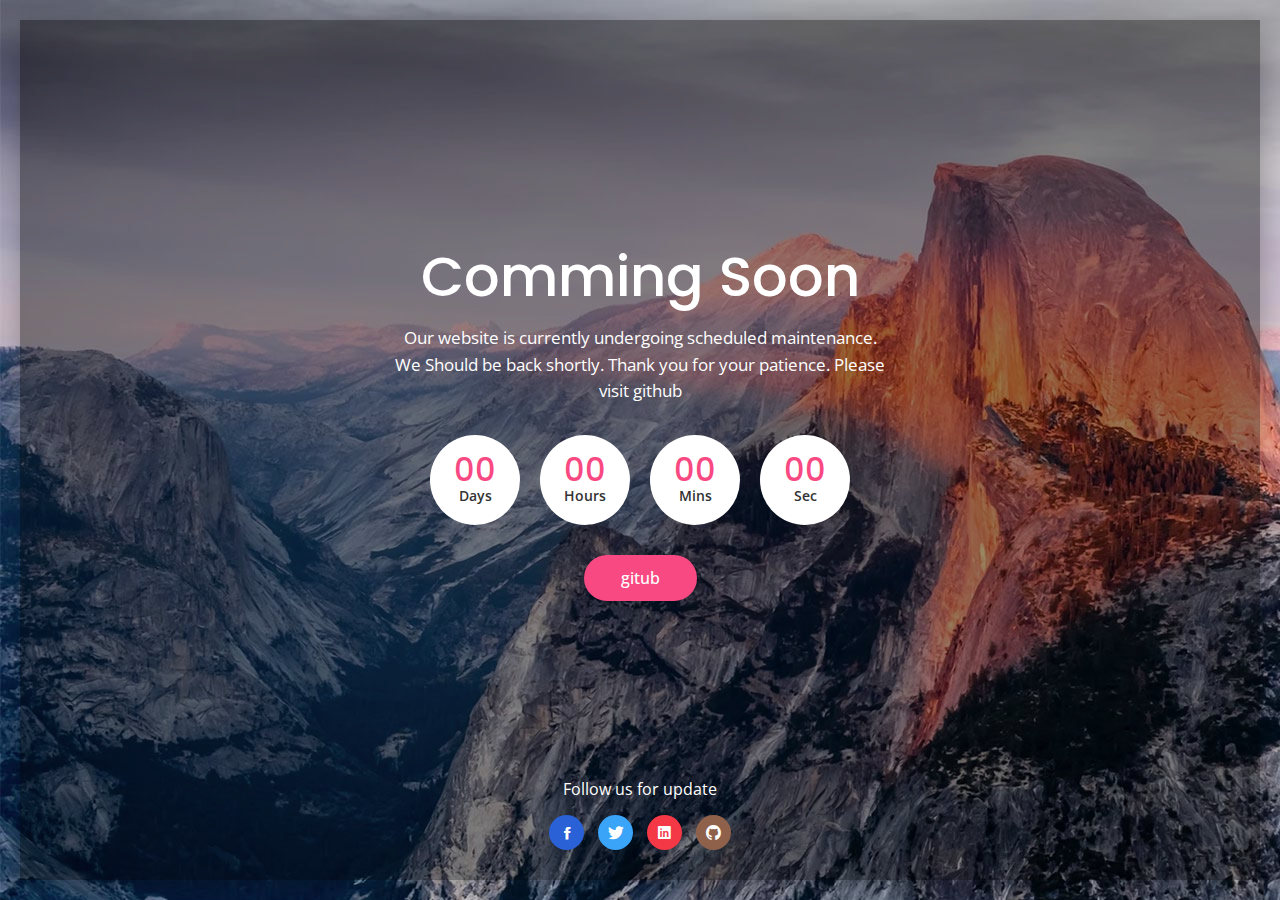
<file: wow.html>
<!DOCTYPE HTML>
<html lang="en">
<head>
	<title>Comming Soon..</title>
	<meta http-equiv="X-UA-Compatible" content="IE=edge">
    <meta name="viewport" content="width=device-width, initial-scale=1">
	<meta charset="UTF-8">
	
	
	<!-- Font -->
	
	<link href="https://fonts.googleapis.com/css?family=Open+Sans:400,700%7CPoppins:400,500" rel="stylesheet">
	
	
	<link href="assets/wow/common-css/ionicons.css" rel="stylesheet">
	
	
	<link rel="stylesheet" href="assets/wow/common-css/jquery.classycountdown.css" />
		
	<link href="assets/wow/css/styles.css" rel="stylesheet">
	
	<link href="assets/wow/css/responsive.css" rel="stylesheet">

	
	
</head>
<body>
	
	<div class="main-area-wrapper" style="background-image:url(assets/img/projects/wow.jpg);">
		<div class="main-area center-text" >
			
			<div class="display-table">
				<div class="display-table-cell">
					
					<h1 class="title"><b>Comming Soon</b></h1>
					<p class="desc font-white">Our website is currently undergoing scheduled maintenance.
						We Should be back shortly. Thank you for your patience.
					Please visit github</p>
					
					<div id="normal-countdown" data-date="2021/01/03"></div>
					
					<a class="notify-btn" href="https://github.com/avinashyadav1998" target="blank"><b>gitub</b></a>
					
					<ul class="social-btn">
						<li class="list-heading">Follow us for update</li>
						<li><a href="https://www.facebook.com/people/Avinash-Yadav/100012207259154" target="blank">
							<i class="ion-social-facebook"></i></a></li>
						<li><a href="https://twitter.com/AVINASH15134803" target="blank">
							<i class="ion-social-twitter"></i></a></li>
						<li><a href="https://www.linkedin.com/in/avinash-yadav-840941145/" target="blank">
							<i class="ion-social-linkedin"></i></a></li>
						<li><a href="https://github.com/avinashyadav1998" target="blank">
							<i class="ion-social-github"></i></a></li>
					</ul>
					
				</div><!-- display-table -->
			</div><!-- display-table-cell -->
		</div><!-- main-area -->
	</div><!-- main-area-wrapper -->
	
	
	<!-- SCIPTS -->
	
	<script src="assets/wow/common-js/jquery-3.1.1.min.js"></script>
	
	<script src="assets/wow/common-js/jquery.countdown.min.js"></script>
	
	<script src="assets/wow/common-js/scripts.js"></script>
	
</body>
</html>
</file>
<file: assets/wow/css/styles.css>
/*
====================================================

* 	[Master Stylesheet]
	
	Theme Name :  
	Version    :  
	Author     :  
	Author URI :  

====================================================

	TOC
	
	1. PRIMARY STYLES
	2. COMMONS FOR PAGE DESIGN
		JQUERY LIGHT BOX
	3. MAIN SECTION
		TIME COUNTDOWN
		SOCIAL BTN

====================================================

/* ---------------------------------
1. PRIMARY STYLES
--------------------------------- */

html{ font-size: 100%; height: 100%; width: 100%; overflow-x: hidden; margin: 0px;  padding: 0px; touch-action: manipulation; }


body{ font-size: 16px; font-family: 'Open Sans', sans-serif; width: 100%; height: 100%; margin: 0; font-weight: 400;
	-webkit-font-smoothing: antialiased; -moz-osx-font-smoothing: grayscale; word-wrap: break-word; overflow-x: hidden; 
	color: #333; }

h1, h2, h3, h4, h5, h6, p, a, ul, span, li, img, inpot, button{ margin: 0; padding: 0; }

h1,h2,h3,h4,h5,h6{ line-height: 1.5; font-weight: inherit; }

h1,h2,h3{ font-family: 'Poppins', sans-serif; }

p{ line-height: 1.6; font-size: 1.05em; font-weight: 400; color: #555; }

h1{ font-size: 3.5em; line-height: 1; }
h2{ font-size: 3em; line-height: 1.1; }
h3{ font-size: 2.5em; }
h4{ font-size: 1.5em; }
h5{ font-size: 1.2em; }
h6{ font-size: .9em; letter-spacing: 1px; }

a, button{ display: inline-block; text-decoration: none; color: inherit; transition: all .3s; line-height: 1; }

a:focus, a:active, a:hover,
button:focus, button:active, button:hover,
a b.light-color:hover{ text-decoration: none; color: #E45F74; }

b{ font-weight: 500; }

img{ width: 100%; }

li{ list-style: none; display: inline-block; }

span{ display: inline-block; }

button{ outline: 0; border: 0; background: none; cursor: pointer; }

b.light-color{ color: #444; }

.icon{ font-size: 1.1em; display: inline-block; line-height: inherit; }

[class^="icon-"]:before, [class*=" icon-"]:before{ line-height: inherit; }

*, *::before, *::after {
    -webkit-box-sizing: inherit;
    box-sizing: inherit;
}

*, *::before, *::after {
    -webkit-box-sizing: inherit;
	box-sizing: inherit;} 

	
/* ---------------------------------
2. COMMONS FOR PAGE DESIGN
--------------------------------- */

.center-text{ text-align: center; } 

.display-table{ display: table; height: 100%; width: 100%; }

.display-table-cell{ display: table-cell; vertical-align: middle; }



::-webkit-input-placeholder { font-size: .9em; letter-spacing: 1px; }

::-moz-placeholder { font-size: .9em; letter-spacing: 1px; }

:-ms-input-placeholder { font-size: .9em; letter-spacing: 1px; }

:-moz-placeholder { font-size: .9em; letter-spacing: 1px; }


.full-height{ height: 100%; }

.position-static{ position: static; }

.font-white{ color: #fff; }


/* ---------------------------------
3. MAIN SECTION
--------------------------------- */

.main-area-wrapper{  height: calc( 100% - 40px); padding: 20px; background-size: cover; }

.main-area{ position: relative; z-index: 1; height: 100%; padding: 0 20px;
	box-shadow: 2px 5px 30px rgba(0,0,0,.3); color: #fff; }

.main-area:after{ content:''; position: absolute; top: 0; bottom: 0;left: 0; right: 0; z-index: -1;  
	opacity: .4; background: #000; }

.main-area .desc{ margin: 20px auto; max-width: 500px; }
	
.main-area .notify-btn{ margin: 20px 0 50px; padding: 13px 35px; border-radius: 50px; border: 2px solid #F84982;
	color: #fff; background: #F84982; }

.main-area .notify-btn:hover{ background: none; }


/* TIME COUNTDOWN */

#normal-countdown{ text-align: center; }

#normal-countdown .time-sec{ position: relative; display: inline-block; margin: 10px; height: 90px; width: 90px; 
	border-radius: 100px; background: #fff; color: #333; }

#normal-countdown .time-sec .main-time{ font-weight: 500; line-height: 70px; font-size: 2em; color: #F84982; }

#normal-countdown .time-sec span{ position: absolute; bottom: 20px; left: 50%; transform: translateX(-50%);
	font-size: .9em; font-weight: 600; }


/* SOCIAL BTN */

.main-area .social-btn{ position: absolute; bottom: 30px; width: 100%; left: 50%; transform: translateX(-50%); }


.main-area .social-btn .list-heading{ display: block; margin-bottom: 15px; }

.main-area .social-btn > li > a > i{ display: inline-block; height: 35px; width: 35px; line-height: 35px; border-radius: 40px;
	font-size: 1.04em; margin: 0 5px; }

.main-area .social-btn > li > a > i:hover{ background: #fff!important; }	
	
.main-area .social-btn > li > a > i[class*="facebook"]{ background: #2A61D6; }
.main-area .social-btn > li > a > i[class*="twitter"]{ background: #3AA4F8; }
.main-area .social-btn > li > a > i[class*="linkedin"]{ background: #F43846; }
.main-area .social-btn > li > a > i[class*="github"]{ background: #8F614A; }
.main-area .social-btn > li > a > i[class*="pinterest"]{ background: #E1C013; }
</file>
<file: assets/wow/css/responsive.css>
/* Screens Resolution : 992px
-------------------------------------------------------------------------- */
@media only screen and (max-width: 1200px) {

}

/* Screens Resolution : 992px
-------------------------------------------------------------------------- */
@media only screen and (max-width: 992px) {
	
	

}


/* Screens Resolution : 767px
-------------------------------------------------------------------------- */
@media only screen and (max-width: 767px) {
	
	/* ---------------------------------
	1. PRIMARY STYLES
	--------------------------------- */

	p{ line-height: 1.4; }

	h1{ font-size: 2.8em; line-height: 1; }
	h2{ font-size: 2.2em; line-height: 1.1; }
	h3{ font-size: 1.8em; }
	
	
	/* ---------------------------------
	3. MAIN SECTION
	--------------------------------- */
	
	.main-area-wrapper{  height: 100%; padding: 0px; }
	
	
	/* TIME COUNTDOWN */

	#normal-countdown .time-sec{ height: 70px; width: 70px; margin: 5px; }

	#normal-countdown .time-sec .main-time{ line-height: 55px; font-size: 1.8em;}
	
	#normal-countdown .time-sec span{ bottom: 12px; }
	
}

/* Screens Resolution : 479px
-------------------------------------------------------------------------- */
@media only screen and (max-width: 479px) {

	/* ---------------------------------
	1. PRIMARY STYLES
	--------------------------------- */

	body{ font-size: 12px; }
	
	/* ---------------------------------
	3. MAIN SECTION
	--------------------------------- */
	
	/* TIME COUNTDOWN */

	#normal-countdown .time-sec{ height: 60px; width: 60px; margin: 5px; }

	#normal-countdown .time-sec .main-time{ line-height: 45px; font-size: 1.5em;}
	
}

/* Screens Resolution : 359px
-------------------------------------------------------------------------- */
@media only screen and (max-width: 359px) {
	
	
}

/* Screens Resolution : 290px
-------------------------------------------------------------------------- */
@media only screen and (max-width: 290px) {
	
	
}
</file>
